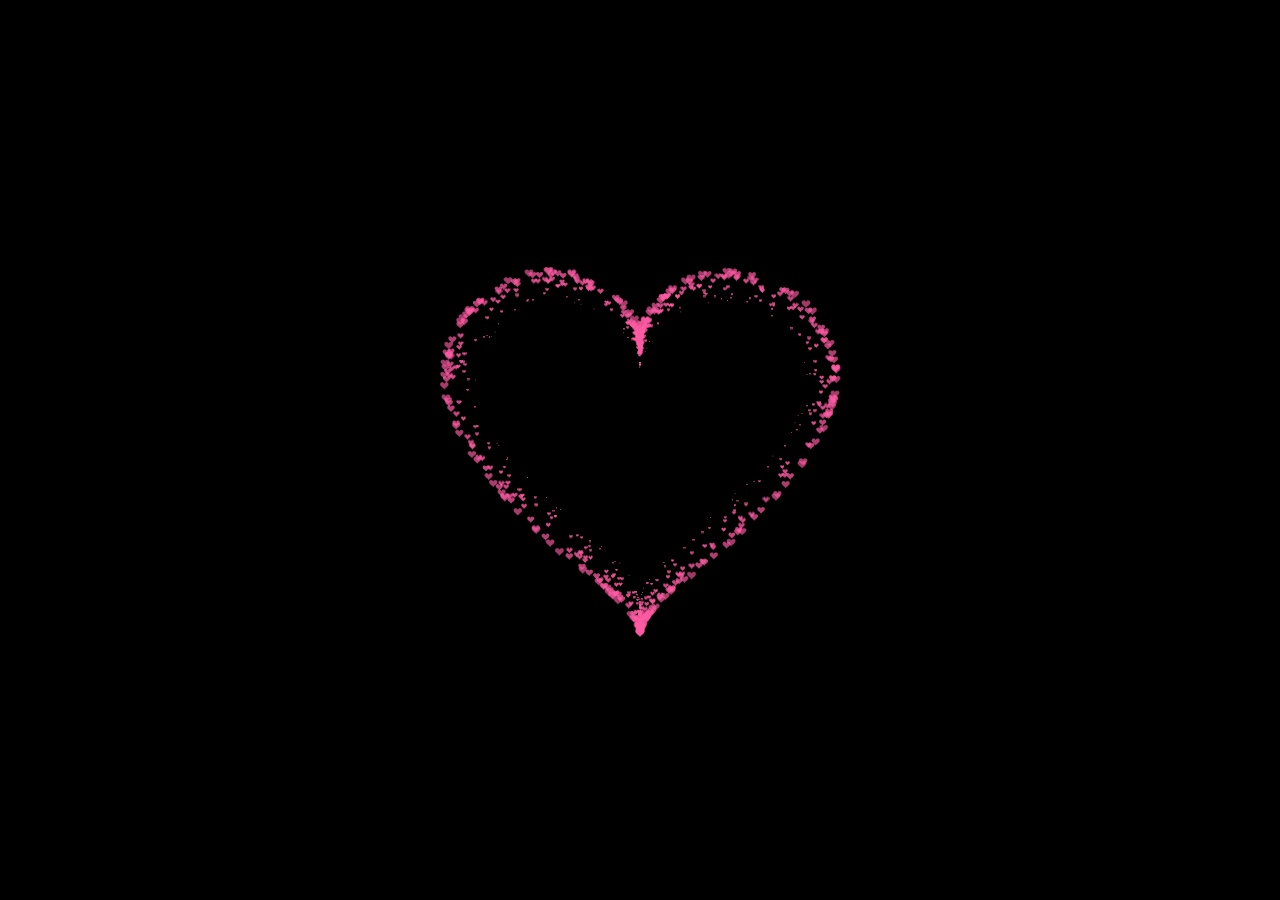
<file: index.html>
<!DOCTYPE html>
<html lang="en" >
<head>
    <meta charset="UTF-8">
    <title>Dung dep trai</title>


</head>
<body>
<!-- partial:index.partial.html -->
<!DOCTYPE HTML PUBLIC "-//W3C//DTD HTML 4.0 Transitional//EN">
<HTML>
<HEAD>
    <TITLE> Heart </TITLE>
    <META NAME="Generator" CONTENT="EditPlus">
    <META NAME="Author" CONTENT="">
    <META NAME="Keywords" CONTENT="">
    <META NAME="Description" CONTENT="">


    <style>
        html, body {
            height: 100%;
            padding: 0;
            margin: 0;
            background: #000;
            display: flex;
            justify-content: center;
            align-items: center;

        }

        .box {
            width: 100%;
            position: absolute;
            top: 50%;
            left: 50%;
            transform: translate(-50%, -50%);
            display: flex;
            flex-direction: column;
        }

        canvas {
            position: absolute;
            width: 100%;
            height: 100%;
        }
        #pinkboard {
            position: relative;
            margin: auto;
            height: 500px;
            width: 500px;
            animation: animate 1.3s infinite;
        }

        #pinkboard:before, #pinkboard:after {
            content: '';
            position: absolute;
            background: #FF5CA4;
            width: 100px;
            height: 160px;
            border-top-left-radius: 50px;
            border-top-right-radius: 50px;
        }

        #pinkboard:before {
            left: 100px;
            transform: rotate(-45deg);
            transform-origin: 0 100%;
            box-shadow: 0 14px 28px rgba(0,0,0,0.25),
            0 10px 10px rgba(0,0,0,0.22);
        }

        #pinkboard:after {
            left: 0;
            transform: rotate(45deg);
            transform-origin: 100% 100%;
        }

        @keyframes animate {
            0% {
                transform: scale(1);
            }
            30% {
                transform: scale(.8);
            }
            60% {
                transform: scale(1.2);
            }
            100% {
                transform: scale(1);
            }
        }
    </style>
</HEAD>

<BODY>
<div class="box">
    <canvas id="pinkboard"></canvas>
</div>
<script>
    /*
   * Settings
   */
    var settings = {
        particles: {
            length:   2000, // maximum amount of particles
            duration:   2, // particle duration in sec
            velocity: 100, // particle velocity in pixels/sec
            effect: -1.3, // play with this for a nice effect
            size:      13, // particle size in pixels
        },
    };
    /*
     * RequestAnimationFrame polyfill by Erik Möller
     */
    (function(){var b=0;var c=["ms","moz","webkit","o"];for(var a=0;a<c.length&&!window.requestAnimationFrame;++a){window.requestAnimationFrame=window[c[a]+"RequestAnimationFrame"];window.cancelAnimationFrame=window[c[a]+"CancelAnimationFrame"]||window[c[a]+"CancelRequestAnimationFrame"]}if(!window.requestAnimationFrame){window.requestAnimationFrame=function(h,e){var d=new Date().getTime();var f=Math.max(0,16-(d-b));var g=window.setTimeout(function(){h(d+f)},f);b=d+f;return g}}if(!window.cancelAnimationFrame){window.cancelAnimationFrame=function(d){clearTimeout(d)}}}());
    /*
     * Point class
     */
    var Point = (function() {
        function Point(x, y) {
            this.x = (typeof x !== 'undefined') ? x : 0;
            this.y = (typeof y !== 'undefined') ? y : 0;
        }
        Point.prototype.clone = function() {
            return new Point(this.x, this.y);
        };
        Point.prototype.length = function(length) {
            if (typeof length == 'undefined')
                return Math.sqrt(this.x * this.x + this.y * this.y);
            this.normalize();
            this.x *= length;
            this.y *= length;
            return this;
        };
        Point.prototype.normalize = function() {
            var length = this.length();
            this.x /= length;
            this.y /= length;
            return this;
        };
        return Point;
    })();
    /*
     * Particle class
     */
    var Particle = (function() {
        function Particle() {
            this.position = new Point();
            this.velocity = new Point();
            this.acceleration = new Point();
            this.age = 0;
        }
        Particle.prototype.initialize = function(x, y, dx, dy) {
            this.position.x = x;
            this.position.y = y;
            this.velocity.x = dx;
            this.velocity.y = dy;
            this.acceleration.x = dx * settings.particles.effect;
            this.acceleration.y = dy * settings.particles.effect;
            this.age = 0;
        };
        Particle.prototype.update = function(deltaTime) {
            this.position.x += this.velocity.x * deltaTime;
            this.position.y += this.velocity.y * deltaTime;
            this.velocity.x += this.acceleration.x * deltaTime;
            this.velocity.y += this.acceleration.y * deltaTime;
            this.age += deltaTime;
        };
        Particle.prototype.draw = function(context, image) {
            function ease(t) {
                return (--t) * t * t + 1;
            }
            var size = image.width * ease(this.age / settings.particles.duration);
            context.globalAlpha = 1 - this.age / settings.particles.duration;
            context.drawImage(image, this.position.x - size / 2, this.position.y - size / 2, size, size);
        };
        return Particle;
    })();
    /*
     * ParticlePool class
     */
    var ParticlePool = (function() {
        var particles,
            firstActive = 0,
            firstFree   = 0,
            duration    = settings.particles.duration;

        function ParticlePool(length) {
            // create and populate particle pool
            particles = new Array(length);
            for (var i = 0; i < particles.length; i++)
                particles[i] = new Particle();
        }
        ParticlePool.prototype.add = function(x, y, dx, dy) {
            particles[firstFree].initialize(x, y, dx, dy);

            // handle circular queue
            firstFree++;
            if (firstFree   == particles.length) firstFree   = 0;
            if (firstActive == firstFree       ) firstActive++;
            if (firstActive == particles.length) firstActive = 0;
        };
        ParticlePool.prototype.update = function(deltaTime) {
            var i;

            // update active particles
            if (firstActive < firstFree) {
                for (i = firstActive; i < firstFree; i++)
                    particles[i].update(deltaTime);
            }
            if (firstFree < firstActive) {
                for (i = firstActive; i < particles.length; i++)
                    particles[i].update(deltaTime);
                for (i = 0; i < firstFree; i++)
                    particles[i].update(deltaTime);
            }

            // remove inactive particles
            while (particles[firstActive].age >= duration && firstActive != firstFree) {
                firstActive++;
                if (firstActive == particles.length) firstActive = 0;
            }


        };
        ParticlePool.prototype.draw = function(context, image) {
            // draw active particles
            if (firstActive < firstFree) {
                for (i = firstActive; i < firstFree; i++)
                    particles[i].draw(context, image);
            }
            if (firstFree < firstActive) {
                for (i = firstActive; i < particles.length; i++)
                    particles[i].draw(context, image);
                for (i = 0; i < firstFree; i++)
                    particles[i].draw(context, image);
            }
        };
        return ParticlePool;
    })();
    /*
     * Putting it all together
     */
    (function(canvas) {
        var context = canvas.getContext('2d'),
            particles = new ParticlePool(settings.particles.length),
            particleRate = settings.particles.length / settings.particles.duration, // particles/sec
            time;

        // get point on heart with -PI <= t <= PI
        function pointOnHeart(t) {
            return new Point(
                160 * Math.pow(Math.sin(t), 3),
                130 * Math.cos(t) - 50 * Math.cos(2 * t) - 20 * Math.cos(3 * t) - 10 * Math.cos(4 * t) + 25
            );
        }

        // creating the particle image using a dummy canvas
        var image = (function() {
            var canvas  = document.createElement('canvas'),
                context = canvas.getContext('2d');
            canvas.width  = settings.particles.size;
            canvas.height = settings.particles.size;
            // helper function to create the path
            function to(t) {
                var point = pointOnHeart(t);
                point.x = settings.particles.size / 2 + point.x * settings.particles.size / 350;
                point.y = settings.particles.size / 2 - point.y * settings.particles.size / 350;
                return point;
            }
            // create the path
            context.beginPath();
            var t = -Math.PI;
            var point = to(t);
            context.moveTo(point.x, point.y);
            while (t < Math.PI) {
                t += 0.01; // baby steps!
                point = to(t);
                context.lineTo(point.x, point.y);
            }
            context.closePath();
            // create the fill
            context.fillStyle = '#FF5CA4';
            context.fill();
            // create the image
            var image = new Image();
            image.src = canvas.toDataURL();
            return image;
        })();

        // render that thing!
        function render() {
            // next animation frame
            requestAnimationFrame(render);

            // update time
            var newTime   = new Date().getTime() / 1000,
                deltaTime = newTime - (time || newTime);
            time = newTime;

            // clear canvas
            context.clearRect(0, 0, canvas.width, canvas.height);

            // create new particles
            var amount = particleRate * deltaTime;
            for (var i = 0; i < amount; i++) {
                var pos = pointOnHeart(Math.PI - 2 * Math.PI * Math.random());
                var dir = pos.clone().length(settings.particles.velocity);
                particles.add(canvas.width / 2 + pos.x, canvas.height / 2 - pos.y, dir.x, -dir.y);
            }

            // update and draw particles
            particles.update(deltaTime);
            particles.draw(context, image);
        }

        // handle (re-)sizing of the canvas
        function onResize() {
            canvas.width  = canvas.clientWidth;
            canvas.height = canvas.clientHeight;
        }
        window.onresize = onResize;

        // delay rendering bootstrap
        setTimeout(function() {
            onResize();
            render();
        }, 10);
    })(document.getElementById('pinkboard'));
</script>
<div class="center-text",
     style="background-color:rgb(0, 0, 0);
        width: 100%;
        color: rgb(225, 12, 168);
        height:100%;
        font-size: 31px;
        font-style: italic;
        display: flex;
        align-items: center;
        justify-content: center;
        margin-bottom: 5px;
        text-align: center;"></div>
</BODY>
</HTML>
<!-- partial -->

</body>
</html>
</file>
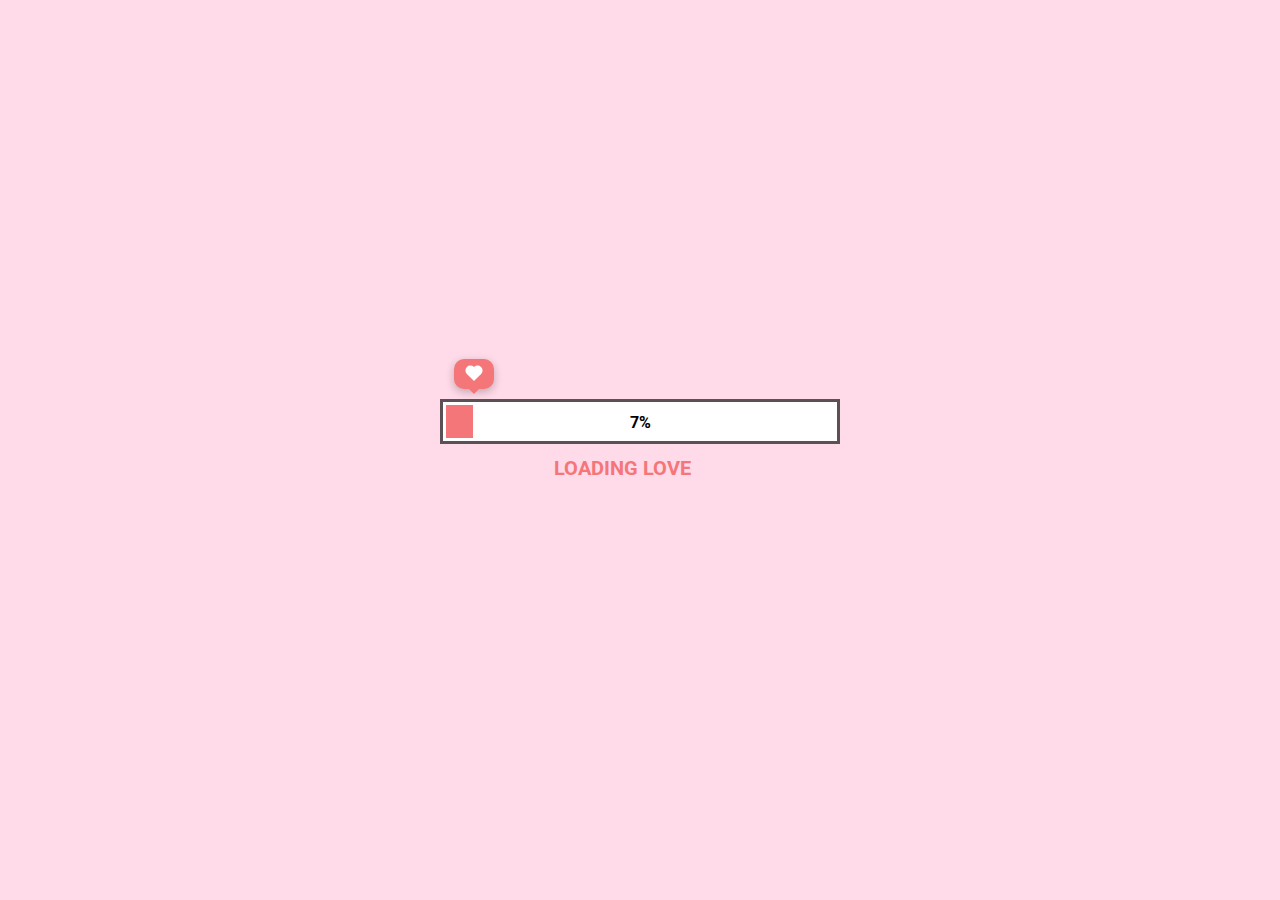
<file: Birthday/index.html>
<!DOCTYPE html>
<html lang="en">
<!--test-->
<head>
    <meta charset="UTF-8">
    <meta name="viewport" content="width=device-width, initial-scale=1.0">
    <link rel="stylesheet" href="style.css">
    <script src="./app.js" defer></script>
    <title>Document</title>
</head>
<body>
    <div class="loading">
        <div class="boxHeartImg">
            <div class="heartItem item1">
                <img src="./image/heart.png" alt="">
            </div>
            <div class="heartItem item2">
                <img src="./image/heart.png" alt="">
            </div>
            <div class="heartItem item3">
                <img src="./image/heart.png" alt="">
            </div>
        </div>
        <div class="heartBox">
            <div class="heart"></div>
        </div>
        <div class="progress-bar">
            <div class="progress"></div>
            <div class="percent">100%</div>
        </div>
        <h2 class="textBox">
            <span class="textLoad">loading love</span>
            <span class="cricle1">.</span>
            <span class="cricle2">.</span>
            <span class="cricle3">.</span>
        </h2>
        <div class="buttonCLick">
            <img src="./image/cursor.png" alt="">
            <div class="button">
                <p class="textBtn"></p>
            </div>
        </div>
    </div>
</body>
</html>
</file>
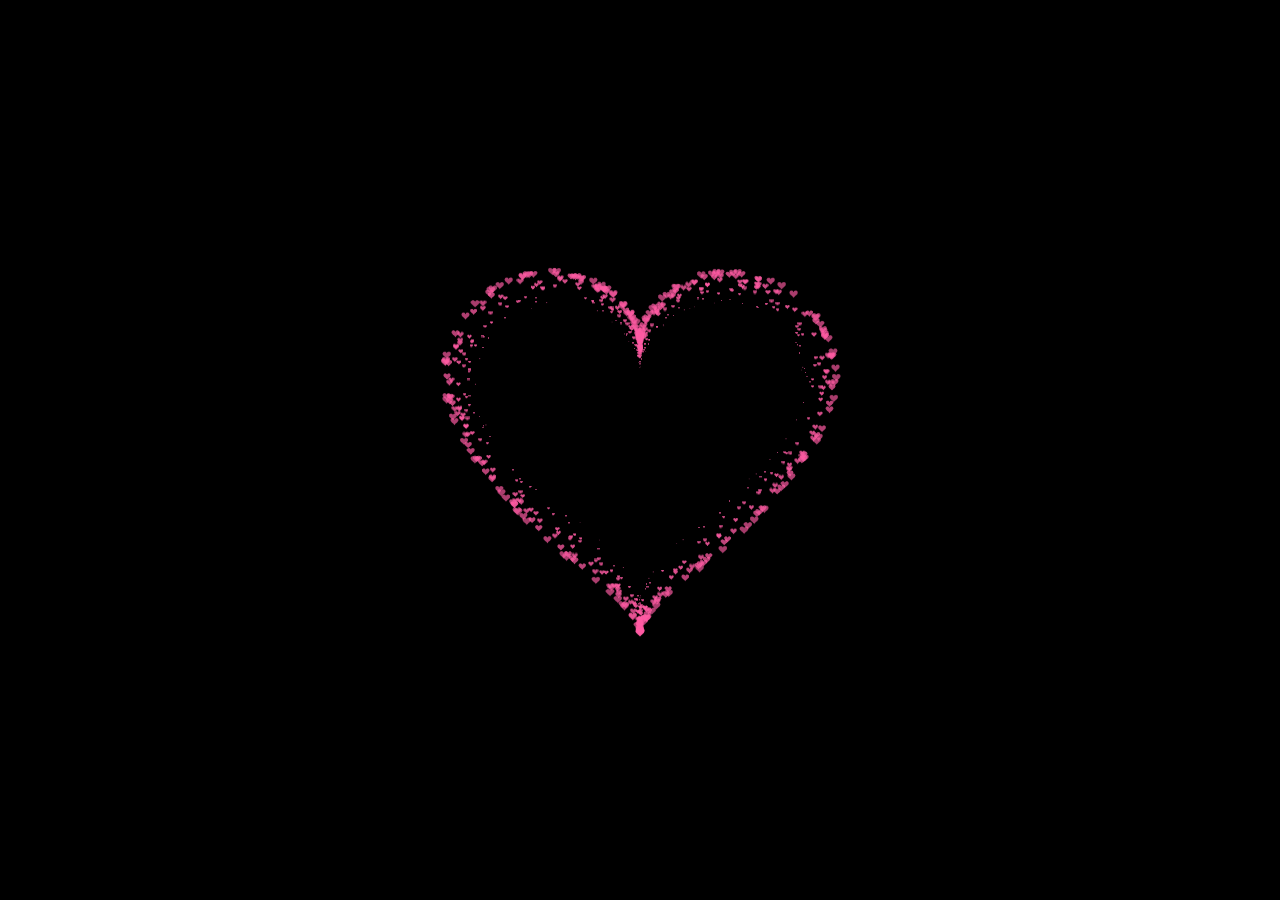
<file: test.html>
<!DOCTYPE html>
<html lang="en" >
<head>
    <meta charset="UTF-8">
    <title>Dung dep trai</title>


</head>
<body>
<!-- partial:index.partial.html -->
<!DOCTYPE HTML PUBLIC "-//W3C//DTD HTML 4.0 Transitional//EN">
<HTML>
<HEAD>
    <TITLE> Heart </TITLE>
    <META NAME="Generator" CONTENT="EditPlus">
    <META NAME="Author" CONTENT="">
    <META NAME="Keywords" CONTENT="">
    <META NAME="Description" CONTENT="">


    <style>
        html, body {
            height: 100%;
            padding: 0;
            margin: 0;
            background: #000;
            display: flex;
            justify-content: center;
            align-items: center;

        }

        .box {
            width: 100%;
            position: absolute;
            top: 50%;
            left: 50%;
            transform: translate(-50%, -50%);
            display: flex;
            flex-direction: column;
        }

        canvas {
            position: absolute;
            width: 100%;
            height: 100%;
        }
        #pinkboard {
            position: relative;
            margin: auto;
            height: 500px;
            width: 500px;
            animation: animate 1.3s infinite;
        }

        #pinkboard:before, #pinkboard:after {
            content: '';
            position: absolute;
            background: #FF5CA4;
            width: 100px;
            height: 160px;
            border-top-left-radius: 50px;
            border-top-right-radius: 50px;
        }

        #pinkboard:before {
            left: 100px;
            transform: rotate(-45deg);
            transform-origin: 0 100%;
            box-shadow: 0 14px 28px rgba(0,0,0,0.25),
            0 10px 10px rgba(0,0,0,0.22);
        }

        #pinkboard:after {
            left: 0;
            transform: rotate(45deg);
            transform-origin: 100% 100%;
        }

        @keyframes animate {
            0% {
                transform: scale(1);
            }
            30% {
                transform: scale(.8);
            }
            60% {
                transform: scale(1.2);
            }
            100% {
                transform: scale(1);
            }
        }
    </style>
</HEAD>

<BODY>
<div class="box">
    <canvas id="pinkboard"></canvas>
</div>
<script>
    /*
   * Settings
   */
    var settings = {
        particles: {
            length:   2000, // maximum amount of particles
            duration:   2, // particle duration in sec
            velocity: 100, // particle velocity in pixels/sec
            effect: -1.3, // play with this for a nice effect
            size:      13, // particle size in pixels
        },
    };
    /*
     * RequestAnimationFrame polyfill by Erik Möller
     */
    (function(){var b=0;var c=["ms","moz","webkit","o"];for(var a=0;a<c.length&&!window.requestAnimationFrame;++a){window.requestAnimationFrame=window[c[a]+"RequestAnimationFrame"];window.cancelAnimationFrame=window[c[a]+"CancelAnimationFrame"]||window[c[a]+"CancelRequestAnimationFrame"]}if(!window.requestAnimationFrame){window.requestAnimationFrame=function(h,e){var d=new Date().getTime();var f=Math.max(0,16-(d-b));var g=window.setTimeout(function(){h(d+f)},f);b=d+f;return g}}if(!window.cancelAnimationFrame){window.cancelAnimationFrame=function(d){clearTimeout(d)}}}());
    /*
     * Point class
     */
    var Point = (function() {
        function Point(x, y) {
            this.x = (typeof x !== 'undefined') ? x : 0;
            this.y = (typeof y !== 'undefined') ? y : 0;
        }
        Point.prototype.clone = function() {
            return new Point(this.x, this.y);
        };
        Point.prototype.length = function(length) {
            if (typeof length == 'undefined')
                return Math.sqrt(this.x * this.x + this.y * this.y);
            this.normalize();
            this.x *= length;
            this.y *= length;
            return this;
        };
        Point.prototype.normalize = function() {
            var length = this.length();
            this.x /= length;
            this.y /= length;
            return this;
        };
        return Point;
    })();
    /*
     * Particle class
     */
    var Particle = (function() {
        function Particle() {
            this.position = new Point();
            this.velocity = new Point();
            this.acceleration = new Point();
            this.age = 0;
        }
        Particle.prototype.initialize = function(x, y, dx, dy) {
            this.position.x = x;
            this.position.y = y;
            this.velocity.x = dx;
            this.velocity.y = dy;
            this.acceleration.x = dx * settings.particles.effect;
            this.acceleration.y = dy * settings.particles.effect;
            this.age = 0;
        };
        Particle.prototype.update = function(deltaTime) {
            this.position.x += this.velocity.x * deltaTime;
            this.position.y += this.velocity.y * deltaTime;
            this.velocity.x += this.acceleration.x * deltaTime;
            this.velocity.y += this.acceleration.y * deltaTime;
            this.age += deltaTime;
        };
        Particle.prototype.draw = function(context, image) {
            function ease(t) {
                return (--t) * t * t + 1;
            }
            var size = image.width * ease(this.age / settings.particles.duration);
            context.globalAlpha = 1 - this.age / settings.particles.duration;
            context.drawImage(image, this.position.x - size / 2, this.position.y - size / 2, size, size);
        };
        return Particle;
    })();
    /*
     * ParticlePool class
     */
    var ParticlePool = (function() {
        var particles,
            firstActive = 0,
            firstFree   = 0,
            duration    = settings.particles.duration;

        function ParticlePool(length) {
            // create and populate particle pool
            particles = new Array(length);
            for (var i = 0; i < particles.length; i++)
                particles[i] = new Particle();
        }
        ParticlePool.prototype.add = function(x, y, dx, dy) {
            particles[firstFree].initialize(x, y, dx, dy);

            // handle circular queue
            firstFree++;
            if (firstFree   == particles.length) firstFree   = 0;
            if (firstActive == firstFree       ) firstActive++;
            if (firstActive == particles.length) firstActive = 0;
        };
        ParticlePool.prototype.update = function(deltaTime) {
            var i;

            // update active particles
            if (firstActive < firstFree) {
                for (i = firstActive; i < firstFree; i++)
                    particles[i].update(deltaTime);
            }
            if (firstFree < firstActive) {
                for (i = firstActive; i < particles.length; i++)
                    particles[i].update(deltaTime);
                for (i = 0; i < firstFree; i++)
                    particles[i].update(deltaTime);
            }

            // remove inactive particles
            while (particles[firstActive].age >= duration && firstActive != firstFree) {
                firstActive++;
                if (firstActive == particles.length) firstActive = 0;
            }


        };
        ParticlePool.prototype.draw = function(context, image) {
            // draw active particles
            if (firstActive < firstFree) {
                for (i = firstActive; i < firstFree; i++)
                    particles[i].draw(context, image);
            }
            if (firstFree < firstActive) {
                for (i = firstActive; i < particles.length; i++)
                    particles[i].draw(context, image);
                for (i = 0; i < firstFree; i++)
                    particles[i].draw(context, image);
            }
        };
        return ParticlePool;
    })();
    /*
     * Putting it all together
     */
    (function(canvas) {
        var context = canvas.getContext('2d'),
            particles = new ParticlePool(settings.particles.length),
            particleRate = settings.particles.length / settings.particles.duration, // particles/sec
            time;

        // get point on heart with -PI <= t <= PI
        function pointOnHeart(t) {
            return new Point(
                160 * Math.pow(Math.sin(t), 3),
                130 * Math.cos(t) - 50 * Math.cos(2 * t) - 20 * Math.cos(3 * t) - 10 * Math.cos(4 * t) + 25
            );
        }

        // creating the particle image using a dummy canvas
        var image = (function() {
            var canvas  = document.createElement('canvas'),
                context = canvas.getContext('2d');
            canvas.width  = settings.particles.size;
            canvas.height = settings.particles.size;
            // helper function to create the path
            function to(t) {
                var point = pointOnHeart(t);
                point.x = settings.particles.size / 2 + point.x * settings.particles.size / 350;
                point.y = settings.particles.size / 2 - point.y * settings.particles.size / 350;
                return point;
            }
            // create the path
            context.beginPath();
            var t = -Math.PI;
            var point = to(t);
            context.moveTo(point.x, point.y);
            while (t < Math.PI) {
                t += 0.01; // baby steps!
                point = to(t);
                context.lineTo(point.x, point.y);
            }
            context.closePath();
            // create the fill
            context.fillStyle = '#FF5CA4';
            context.fill();
            // create the image
            var image = new Image();
            image.src = canvas.toDataURL();
            return image;
        })();

        // render that thing!
        function render() {
            // next animation frame
            requestAnimationFrame(render);

            // update time
            var newTime   = new Date().getTime() / 1000,
                deltaTime = newTime - (time || newTime);
            time = newTime;

            // clear canvas
            context.clearRect(0, 0, canvas.width, canvas.height);

            // create new particles
            var amount = particleRate * deltaTime;
            for (var i = 0; i < amount; i++) {
                var pos = pointOnHeart(Math.PI - 2 * Math.PI * Math.random());
                var dir = pos.clone().length(settings.particles.velocity);
                particles.add(canvas.width / 2 + pos.x, canvas.height / 2 - pos.y, dir.x, -dir.y);
            }

            // update and draw particles
            particles.update(deltaTime);
            particles.draw(context, image);
        }

        // handle (re-)sizing of the canvas
        function onResize() {
            canvas.width  = canvas.clientWidth;
            canvas.height = canvas.clientHeight;
        }
        window.onresize = onResize;

        // delay rendering bootstrap
        setTimeout(function() {
            onResize();
            render();
        }, 10);
    })(document.getElementById('pinkboard'));
</script>
<div class="center-text",
     style="background-color:rgb(0, 0, 0);
        width: 100%;
        color: rgb(225, 12, 168);
        height:100%;
        font-size: 31px;
        font-style: italic;
        display: flex;
        align-items: center;
        justify-content: center;
        margin-bottom: 5px;
        text-align: center;"></div>
</BODY>
</HTML>
<!-- partial -->

</body>
</html>
</file>
<file: Birthday/style.css>
@import url('https://fonts.googleapis.com/css2?family=Roboto:wght@500&display=swap');
*{
    padding: 0;
    margin: 0;
    box-sizing: border-box;
}
body{
    background: rgb(255, 218, 232);
    display: flex;
    justify-content: center;
    align-items: center;
    min-height: 100vh;
}
.loading{
    position: relative;
    display: flex;
    justify-content: center;
    align-items: center;
    flex-direction: column;
}
.loading .boxHeartImg{
    position: absolute;
    width: 100%;
    top: -40px;
    display: flex;
    justify-content: space-between;
}
.heartItem.item1{
    position: relative;
    left: -4%;
    transform: scale(0);
}
.heartItem.item2{
    position: relative;
    left: 4%;
    transform: scale(0);
}
.heartItem.item3{
    position: relative;
    right: -6%;
    transform: scale(0);
}
/* animation: love1 5s infinite ease-in 1s; */
/* @keyframes love1{
    0%{
        opacity: 0;
        transform: scale(0.2) rotate(0deg) translate3d(100px, 0, 0);
    }
    50%{
        opacity: 1;
    }
    100%{
        opacity: 0;
        transform: scale(0.8) rotate(-40deg) translate3d(-50px, -400px, 0);
    }
} */
@keyframes heartScale{
    0%{
        transform: scale(0);
    }
    30%{
        transform: scale(1.2);
    }
    50%,100%{
        transform: scale(1);
    }
}
.heartItem.item1 img{
    width: 40px;
}
.heartItem.item2 img{
    width: 50px;
    transform: translateY(-10px);
}
.heartItem.item3 img{
    width: 60px;
    transform: translateY(-20px);
}
.heartItem::before{
    position: absolute;
    content: '';
    width: 3px;
    height: 40px;
    background-color: rgb(91,81,84);
    left: 51%;
    top: 10px;
    transform: translateX(-50%);
    z-index: -1;
}
.progress-bar{
    position: relative;
    width: 400px;
    height: 45px;
    background: #fff;
    padding: 3px;
    border: 3px solid rgb(91,81,84);
    display: flex;
}
.progress{
    width: 0px;
    height: 100%;
    background-color: rgb(244,118,121);
    left: 0;
    transition: 0.1s;
}
.percent{
    position: absolute;
    top: 50%;
    left: 50%;
    transform: translate(-50%, -50%);
    font-weight: bold;
    font-family: 'Roboto', sans-serif;
}
.loading .textBox{
    transition: 0.5s;
    margin-top: 10px;
}
.loading .textLoad{
    font-family: 'Roboto', sans-serif;
    color: rgb(244,118,121);
    font-family: 500;
    font-size: 20px;
    text-transform: uppercase;
}
.loading h2 .cricle1, .cricle2, .cricle3{
    color: rgb(244,118,121);
    opacity: 0;
}
.cricle1{
    animation: 1s .25s cricle linear infinite;
}
.cricle2{
    animation: 1s .5s cricle linear infinite;
}
.cricle3{
    animation: 1s .75s cricle linear infinite;
}
@keyframes cricle{
    0%{
        opacity: 0;
    }
    50%{
        opacity: 1;
    }
    100%{
        opacity: 0;
    }
}
.button{
    position: relative;
    width: 10px;
    height: 10px;
    background: #fff;
    border-radius: 50%;
    transition: 0.5s;
    transform: scale(0);
    display: flex;
    justify-content: center;
    align-items: center;
    font-family: 'Roboto', sans-serif;
    cursor: pointer;
    font-weight: bold;
    letter-spacing: 1px;
}
.buttonCLick{
    position: relative;
    display: flex;
    height: 40px;
    align-items: center;
    margin-top: -20px;
    filter: drop-shadow(rgba(0, 0, 0, 0.25) 1.95px 1.95px 2.6px);
}
.buttonCLick img{
    opacity: 0;
    width: 25px;
    position: absolute;
    margin-left: -20px;
    transform: translateX(-20px) rotate(90deg);
    animation: 1s cursor infinite linear;
}
@keyframes cursor{
    0%{
        transform: translateX(-20px) rotate(90deg);
    }
    50%{
        transform: translateX(-10px) rotate(90deg);
    }
}
.heartBox{
    position: absolute;
    top: -40px;
    left: -3.2%;
    width: 40px;
    height: 30px;
    border-radius: 10px;
    background-color: rgb(244,118,121);
    display: flex;
    justify-content: center;
    align-items: center;
    box-shadow: rgba(0, 0, 0, 0.24) 0px 3px 8px;
    transition: 0.1s;
}
.heartBox::before{
    content: "";
    position: absolute;
    top: 100%;
    left: 50%;
    margin-left: -5px;
    border-width: 5px;
    border-style: solid;
    border-color: rgb(244,118,121) transparent transparent transparent;
}
.heartBox .heart{
    position: relative;
    width: 10px;
    height: 10px;
    background-color: #fff;
    transform: rotate(45deg);
}
.heartBox .heart::before{
    position: absolute;
    content: '';
    width: 100%;
    height: 100%;
    background-color: #fff;
    right: 50%;
    border-radius: 50%;
}
.heartBox .heart::after{
    position: absolute;
    content: '';
    width: 100%;
    height: 100%;
    background-color: #fff;
    bottom: 50%;
    border-radius: 50%;
}
</file>
